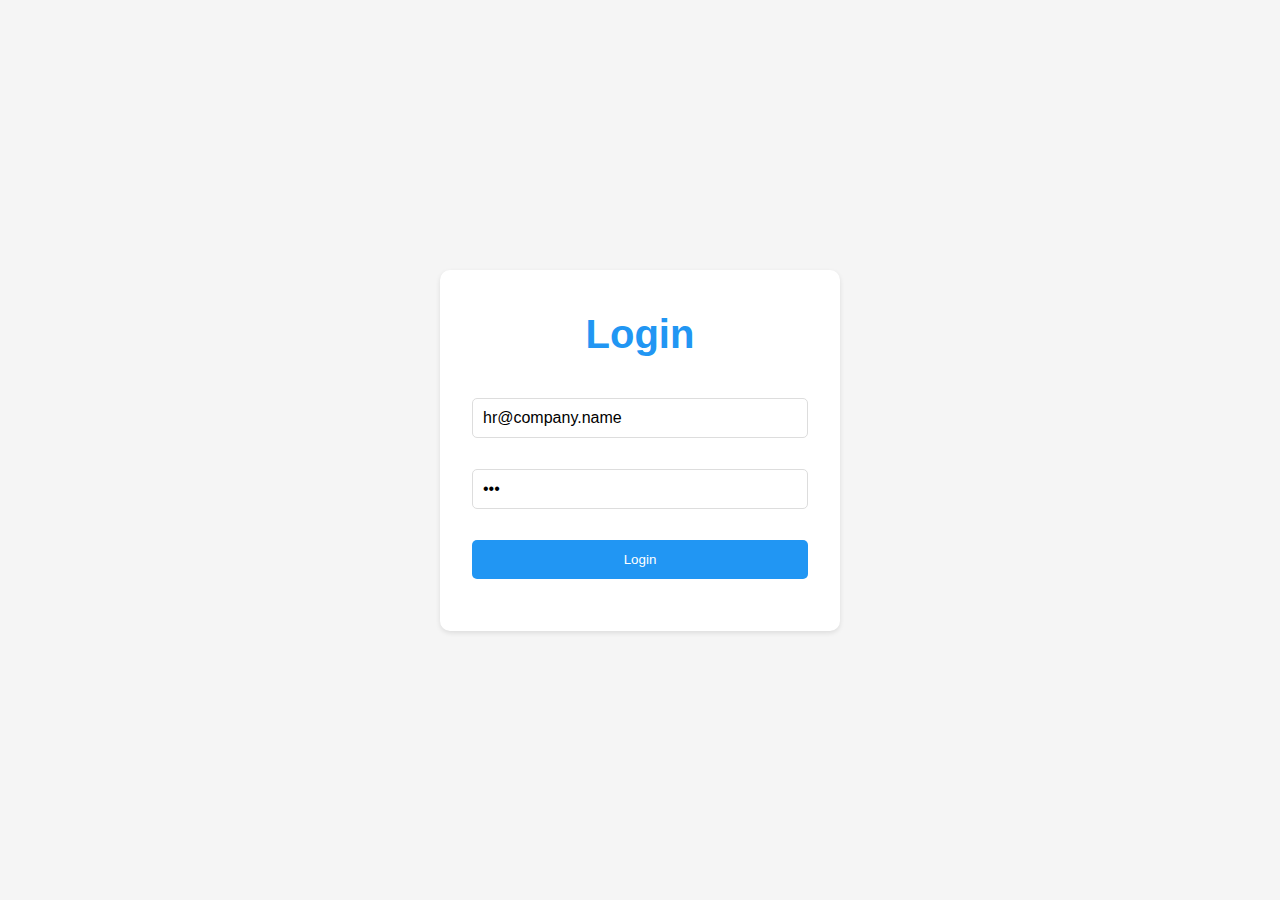
<file: docs/dashboard.html>
<!DOCTYPE html>
<html lang="en">
<head>
    <meta charset="UTF-8">
    <meta name="viewport" content="width=device-width, initial-scale=1.0">
    <title>Payroll Management System</title>
    <link rel="stylesheet" href="css/style.css">
    <script>
        // Immediate authentication check
        if (!localStorage.getItem('isAuthenticated')) {
            window.location.replace('login.html');
        }
    </script>
    <style>
        .form-group {
            margin-bottom: 20px;
        }
        .form-group label {
            display: block;
            margin-bottom: 5px;
            color: #666;
        }
        .form-group input {
            width: 100%;
            padding: 10px;
            border: 1px solid #ddd;
            border-radius: 4px;
            font-size: 16px;
        }
        .form-group input::placeholder {
            color: #999;
            font-style: italic;
        }
        header {
            display: flex;
            justify-content: space-between;
            align-items: center;
        }
    </style>
</head>
<body>
    <div class="loading-screen">
        <div class="spinner"></div>
    </div>
    <div class="container">
        <header>
            <h1>Payroll Management System</h1>
            <a href="/logout" class="btn-secondary">Logout</a>
        </header>
        
        <div class="content">
            <section id="employeeSection">
                <h2>Employee Management</h2>
                <form id="employeeForm" class="form-grid">
                    <div class="form-group">
                        <label for="name">Employee Name</label>
                        <input type="text" id="name" placeholder="Enter full name (e.g., John Smith)" required>
                    </div>
                    <div class="form-group">
                        <label for="email">Email Address</label>
                        <input type="email" id="email" placeholder="Enter work email (e.g., john@company.com)" required>
                    </div>
                    <div class="form-group">
                        <label for="position">Position/Role</label>
                        <input type="text" id="position" placeholder="Enter job role (e.g., Software Engineer, Manager, HR)" required>
                    </div>
                    <div class="form-group">
                        <label for="salary">Salary (INR)</label>
                        <input type="number" id="salary" name="salary" placeholder="Enter monthly salary in INR" required>
                    </div>
                    <button type="submit" class="btn-primary">Add Employee</button>
                </form>
                <div id="employeeList" class="data-grid"></div>
            </section>
        </div>
    </div>
    <script src="js/main.js"></script>
</body>
</html>
</file>
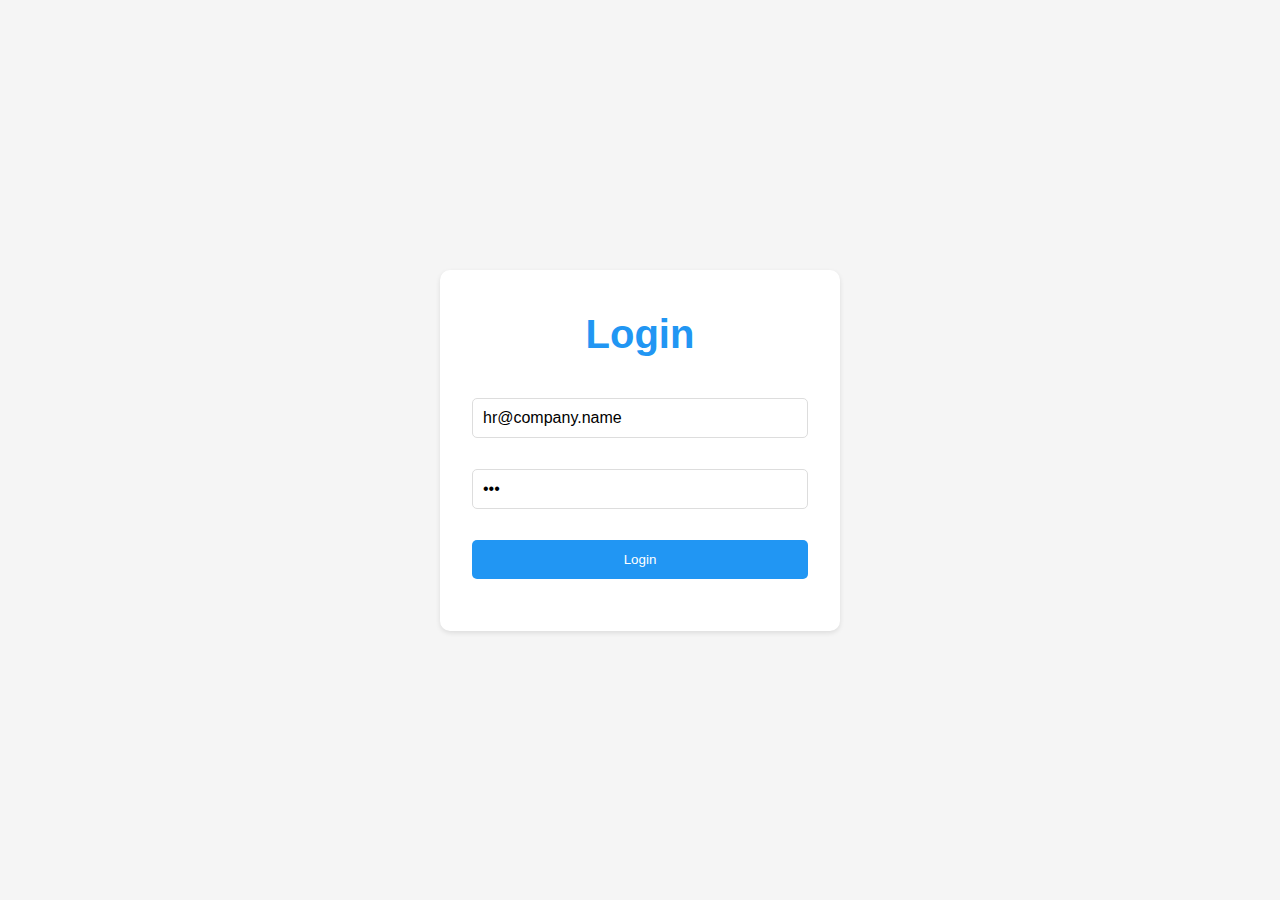
<file: docs/login.html>
<!DOCTYPE html>
<html lang="en">
<head>
    <meta charset="UTF-8">
    <meta name="viewport" content="width=device-width, initial-scale=1.0">
    <title>Login - Payroll Management System</title>
    <link rel="stylesheet" href="css/style.css">
</head>
<body>
    <div class="loading-screen">
        <div class="spinner"></div>
    </div>
    <div class="container login-container">
        <div class="login-card">
            <h1>Login</h1>
            <form id="loginForm" class="form-grid">
                <div class="form-group">
                    <input type="email" id="username" name="username" placeholder="Email" required value="hr@company.name">
                </div>
                <div class="form-group">
                    <input type="password" id="password" name="password" placeholder="Password" required value="123">
                </div>
                <button type="submit" class="btn-primary">Login</button>
            </form>
        </div>
    </div>
    <script>
        document.addEventListener('DOMContentLoaded', () => {
            document.querySelector('.loading-screen').classList.add('hidden');

            const loginForm = document.getElementById('loginForm');
            
            loginForm.addEventListener('submit', (e) => {
                e.preventDefault();
                const username = document.getElementById('username').value;
                const password = document.getElementById('password').value;

                document.querySelector('.loading-screen').classList.remove('hidden');

                // Simple authentication for demo
                if (username === 'hr@company.name' && password === '123') {
                    localStorage.setItem('isAuthenticated', 'true');
                    window.location.href = 'index.html';
                } else {
                    alert('Invalid credentials. Please try again.');
                    document.querySelector('.loading-screen').classList.add('hidden');
                }
            });
        });
    </script>
</body>
</html>
</file>
<file: docs/css/style.css>
:root {
    --primary-color: #2196f3;
    --secondary-color: #03a9f4;
    --background-color: #f5f5f5;
    --text-color: #333;
    --shadow: 0 2px 5px rgba(0,0,0,0.1);
}

* {
    margin: 0;
    padding: 0;
    box-sizing: border-box;
}

body {
    font-family: 'Segoe UI', Tahoma, Geneva, Verdana, sans-serif;
    background: var(--background-color);
    color: var(--text-color);
    line-height: 1.6;
}

.container {
    max-width: 1200px;
    margin: 0 auto;
    padding: 20px;
}

header {
    background: linear-gradient(135deg, var(--primary-color), var(--secondary-color));
    color: white;
    padding: 20px;
    border-radius: 10px;
    margin-bottom: 30px;
    box-shadow: var(--shadow);
    display: flex;
    justify-content: space-between;
    align-items: center;
}

h1 {
    margin-bottom: 20px;
    font-size: 2.5em;
}

nav {
    display: flex;
    gap: 10px;
}

.nav-btn {
    background: rgba(255, 255, 255, 0.1);
    border: none;
    padding: 10px 20px;
    color: white;
    border-radius: 5px;
    cursor: pointer;
    transition: background 0.3s, transform 0.2s;
    transform: translateY(0);
}

.nav-btn:hover {
    background: rgba(255, 255, 255, 0.2);
    transform: translateY(-2px);
}

.section {
    background: white;
    padding: 20px;
    border-radius: 10px;
    box-shadow: var(--shadow);
    margin-bottom: 20px;
    transform-origin: top;
    animation: slideDown 0.4s ease-out;
}

.hidden {
    display: none;
}

.form-grid {
    display: grid;
    gap: 15px;
    margin-bottom: 20px;
}

input, select {
    padding: 10px;
    border: 1px solid #ddd;
    border-radius: 5px;
    font-size: 16px;
    transition: border-color 0.3s, box-shadow 0.3s;
}

input:focus, select:focus {
    border-color: var(--primary-color);
    box-shadow: 0 0 0 2px rgba(33, 150, 243, 0.1);
    outline: none;
}

.btn-primary {
    background: var(--primary-color);
    color: white;
    border: none;
    padding: 12px 20px;
    border-radius: 5px;
    cursor: pointer;
    transition: background 0.3s, transform 0.2s;
    transform: translateY(0);
}

.btn-primary:hover {
    background: var(--secondary-color);
    transform: translateY(-2px);
}

.btn-secondary {
    background: rgba(255, 255, 255, 0.2);
    color: white;
    border: none;
    padding: 10px 20px;
    border-radius: 5px;
    cursor: pointer;
    font-size: 16px;
    transition: background 0.3s;
    text-decoration: none;
    display: inline-block;
}

.btn-secondary:hover {
    background: rgba(255, 255, 255, 0.3);
    color: white;
    text-decoration: none;
}

.data-grid {
    display: grid;
    gap: 10px;
    margin-top: 20px;
}

.data-grid div {
    background: #f9f9f9;
    padding: 15px;
    border-radius: 5px;
    display: grid;
    grid-template-columns: repeat(auto-fit, minmax(200px, 1fr));
    gap: 10px;
    transition: transform 0.2s, box-shadow 0.2s;
}

.data-grid div:hover {
    transform: translateY(-2px);
    box-shadow: 0 4px 8px rgba(0,0,0,0.1);
}

@keyframes fadeIn {
    from { opacity: 0; transform: translateY(-10px); }
    to { opacity: 1; transform: translateY(0); }
}

@keyframes slideDown {
    from {
        opacity: 0;
        transform: translateY(-20px);
    }
    to {
        opacity: 1;
        transform: translateY(0);
    }
}

@keyframes spin {
    0% { transform: rotate(0deg); }
    100% { transform: rotate(360deg); }
}

.loading-screen {
    position: fixed;
    top: 0;
    left: 0;
    width: 100%;
    height: 100%;
    background: rgba(255, 255, 255, 0.9);
    display: flex;
    justify-content: center;
    align-items: center;
    z-index: 1000;
    transition: opacity 0.3s;
}

.loading-screen.hidden {
    opacity: 0;
    pointer-events: none;
}

.spinner {
    width: 50px;
    height: 50px;
    border: 5px solid var(--background-color);
    border-top: 5px solid var(--primary-color);
    border-radius: 50%;
    animation: spin 1s linear infinite;
}

/* Login Page Styles */
.login-container {
    height: 100vh;
    display: flex;
    justify-content: center;
    align-items: center;
}

.login-card {
    background: white;
    padding: 2rem;
    border-radius: 10px;
    box-shadow: var(--shadow);
    width: 100%;
    max-width: 400px;
    animation: fadeIn 0.5s ease-out;
}

.login-card h1 {
    text-align: center;
    color: var(--primary-color);
    margin-bottom: 2rem;
}

.form-group {
    margin-bottom: 1rem;
}

.form-group input {
    width: 100%;
}

@media (max-width: 768px) {
    .container {
        padding: 10px;
    }
    
    nav {
        flex-direction: column;
    }
    
    .form-grid {
        grid-template-columns: 1fr;
    }
}
</file>
